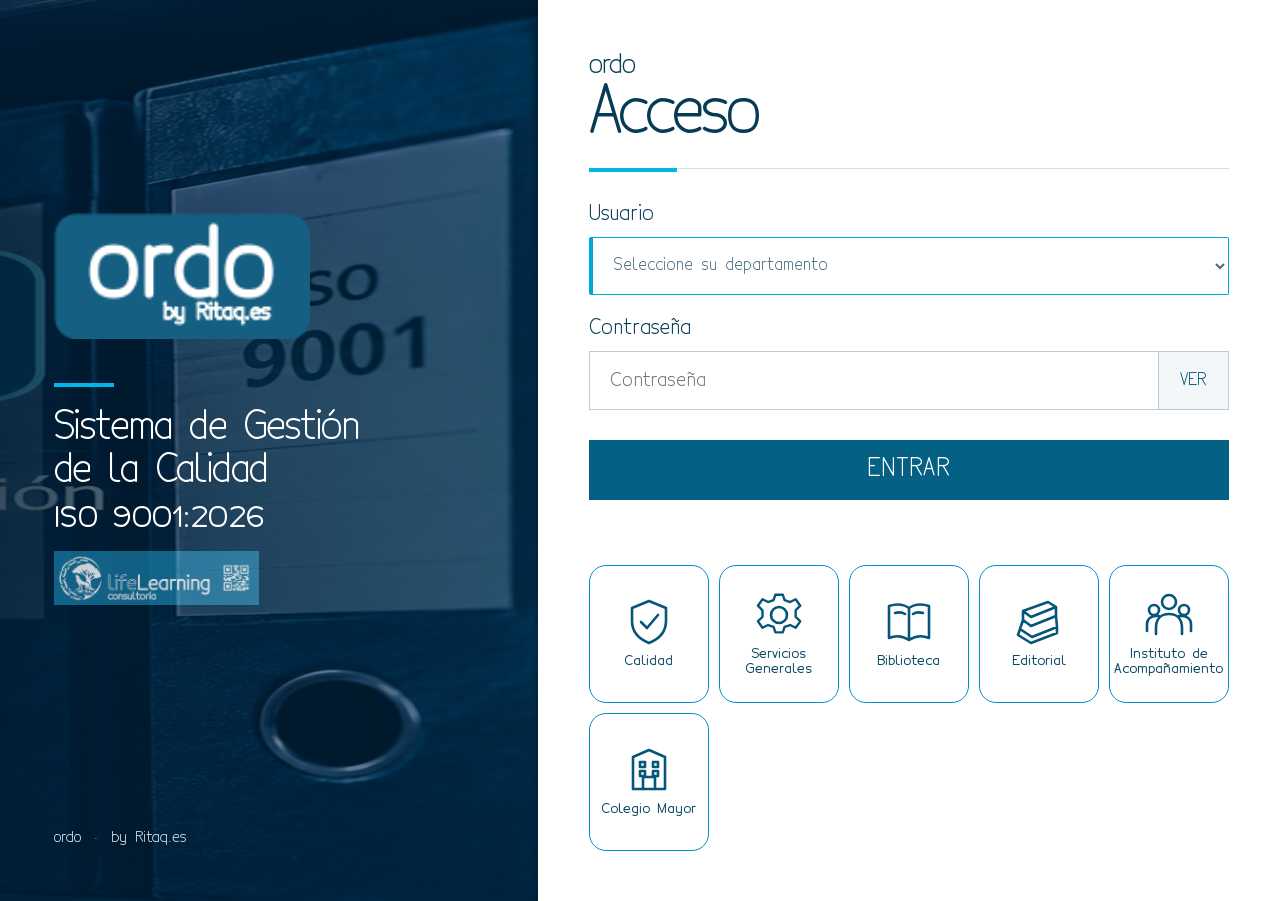
<file: index.html>
<!doctype html>
<html lang="es">
<head>
  <meta charset="utf-8">
  <meta name="viewport" content="width=device-width,initial-scale=1">
  <meta name="color-scheme" content="light">
  <meta name="description" content="ordo · Sistema de Gestión de la Calidad">
  <meta name="robots" content="noindex,nofollow,noarchive">
  <title>ordo · Acceso</title>
  <link rel="stylesheet" href="css/acceso.css">
</head>
<body>
  <main class="acceso-layout">
    <aside class="presentacion" aria-label="Presentación de ordo">
      <div class="presentacion-content">
        <img class="ordo-banner" src="assets/ordo-banner.png" alt="ordo by Ritaq.es">
        <div class="subrayado" aria-hidden="true"></div>
        <h1>Sistema de Gestión<br>de la Calidad</h1>
        <p class="norma">ISO 9001:2026</p>
        <img class="lifelearning" src="assets/lifelearning.png" alt="LifeLearning consultoría">
      </div>
      <div class="presentacion-pie">ordo <span>·</span> by Ritaq.es</div>
    </aside>
    <section class="acceso" aria-labelledby="titulo-acceso">
      <div class="formulario-wrap">
        <p class="supratitulo">ordo</p>
        <h2 id="titulo-acceso">Acceso</h2>
        <div class="regla" aria-hidden="true"></div>
        <form id="form-acceso" autocomplete="off" novalidate>
          <label for="departamento">Usuario</label>
          <select id="departamento" name="departamento" required>
            <option value="">Seleccione su departamento</option>
            <option value="calidad">Calidad</option>
            <option value="servicios">Servicios Generales</option>
            <option value="biblioteca">Biblioteca</option>
            <option value="editorial">Editorial</option>
            <option value="acompanamiento">Instituto de Acompañamiento</option>
            <option value="colegio_mayor">Colegio Mayor</option>
          </select>
          <label for="clave">Contraseña</label>
          <div class="clave-fila">
            <input id="clave" type="password" name="clave" placeholder="Contraseña" autocomplete="off" spellcheck="false" required>
            <button id="ver-clave" type="button" aria-controls="clave" aria-pressed="false">VER</button>
          </div>
          <button class="entrar" type="submit">ENTRAR</button>
          <p id="acceso-mensaje" class="mensaje" role="status" aria-live="polite"></p>
        </form>
        <nav class="departamentos" aria-label="Seleccionar acceso departamental">
          <button type="button" class="dpto" data-dpto="calidad" aria-pressed="false">
            <svg viewBox="0 0 48 48" aria-hidden="true"><path d="M24 3 41 10v13c0 11-7 18-17 22C14 41 7 34 7 23V10L24 3Z"/><path d="m16 24 6 6 11-13"/></svg>
            <span>Calidad</span>
          </button>
          <button type="button" class="dpto" data-dpto="servicios" aria-pressed="false">
            <svg viewBox="0 0 48 48" aria-hidden="true"><path d="M20 4h8l2 6 6 2 6-3 5 7-5 5v7l5 5-5 7-6-3-6 2-2 6h-8l-2-6-6-2-6 3-5-7 5-5v-7l-5-5 5-7 6 3 6-2 2-6Z" transform="translate(2 0) scale(.92)"/><circle cx="24" cy="24" r="8"/></svg>
            <span>Servicios<br>Generales</span>
          </button>
          <button type="button" class="dpto" data-dpto="biblioteca" aria-pressed="false">
            <svg viewBox="0 0 48 48" aria-hidden="true"><path d="M24 42V10C17 5 10 6 4 8v32c7-3 14-2 20 2Zm0 0V10c7-5 14-4 20-2v32c-7-3-14-2-20 2Z"/><path d="M10 15c4-1 7-1 10 1m8 0c3-2 6-2 10-1"/></svg>
            <span>Biblioteca</span>
          </button>
          <button type="button" class="dpto" data-dpto="editorial" aria-pressed="false">
            <svg viewBox="0 0 48 48" aria-hidden="true"><path d="m8 13 25-9 8 5-25 10-8-6Zm0 0v9l8 6 25-10V9M8 22l-3 9 12 8 25-10-1-11M5 31l-2 6 13 8 26-10v-6"/></svg>
            <span>Editorial</span>
          </button>
          <button type="button" class="dpto" data-dpto="acompanamiento" aria-pressed="false">
            <svg viewBox="0 0 48 48" aria-hidden="true"><circle cx="24" cy="11" r="7"/><circle cx="9" cy="19" r="5"/><circle cx="39" cy="19" r="5"/><path d="M11 43v-6c0-9 5-14 13-14s13 5 13 14v6M2 40v-7c0-5 4-8 9-8h3M46 40v-7c0-5-4-8-9-8h-3"/></svg>
            <span>Instituto de<br>Acompañamiento</span>
          </button>
          <button type="button" class="dpto" data-dpto="colegio_mayor" aria-pressed="false">
            <svg viewBox="0 0 48 48" aria-hidden="true"><path d="M8 43V11L24 4l16 7v32H8Z"/><path d="M18 43V31h12v12M15 16h5v5h-5zM28 16h5v5h-5zM15 25h5v5h-5zM28 25h5v5h-5z"/></svg>
            <span>Colegio Mayor</span>
          </button>
        </nav>
      </div>
    </section>
  </main>
  <script src="js/ordo_api.js?v=20261104-pasarela1" defer></script>
  <script src="js/acceso.js?v=20261104-pasarela1" defer></script>
</body>
</html>
</file>
<file: css/acceso.css>
/* Familia Técnico original de RITAQ©. Archivos servidos desde el propio proyecto ordo. */
@font-face{font-family:'Tecnico';src:url('../assets/tecnico_regular.ttf') format('truetype');font-style:normal;font-weight:400;font-display:swap}
@font-face{font-family:'Tecnico';src:url('../assets/tecnico_bold.ttf') format('truetype');font-style:normal;font-weight:700 900;font-display:swap}
@font-face{font-family:'Tecnico';src:url('../assets/tecnico_regularitalic.ttf') format('truetype');font-style:italic;font-weight:400;font-display:swap}
@font-face{font-family:'Tecnico';src:url('../assets/tecnico_bolditalic.ttf') format('truetype');font-style:italic;font-weight:700 900;font-display:swap}
:root{font-family:'Tecnico',sans-serif;color:#063b55;background:#fff;font-synthesis:none}
*{box-sizing:border-box}
body{margin:0;min-height:100vh}
button,input,select{font:inherit}
button{cursor:pointer}
.acceso-layout{min-height:100vh;display:grid;grid-template-columns:minmax(360px,42%) minmax(0,58%)}
.presentacion{background-image:linear-gradient(90deg,rgba(0,27,50,.78),rgba(0,43,67,.42)),url('../assets/archivadores.jpg');background-position:center;background-size:cover;color:white;display:flex;flex-direction:column;justify-content:space-between;padding:clamp(26px,4.2vw,70px);min-height:680px}
.presentacion-content{display:flex;flex-direction:column;align-items:flex-start;justify-content:center;flex:1;padding-bottom:65px}
.ordo-banner{display:block;width:clamp(175px,20vw,310px);height:auto;object-fit:contain;object-position:left center;margin:0 0 44px}
.subrayado{width:60px;height:4px;background:#00b8e7;margin-bottom:20px}
h1{font-size:clamp(30px,3vw,49px);font-weight:400;line-height:1.13;letter-spacing:-.04em;margin:0 0 10px}
.norma{font-family:'Tecnico',sans-serif;font-size:clamp(20px,2.15vw,32px);font-weight:700;letter-spacing:.02em;margin:0 0 15px}
.lifelearning{width:clamp(145px,16vw,235px);height:auto;opacity:.8;mix-blend-mode:screen;align-self:flex-start}
.presentacion-pie{font-size:15px;color:#e0eaf0}
.presentacion-pie span{padding:0 5px;color:#87c9dd}
.acceso{display:flex;align-items:center;justify-content:center;padding:50px clamp(25px,4vw,90px);background:white}
.formulario-wrap{width:min(100%,760px)}
.supratitulo{font-size:clamp(21px,2vw,30px);margin:0;color:#06405b;letter-spacing:-.045em}
h2{font-size:clamp(48px,5vw,77px);font-weight:400;letter-spacing:-.06em;line-height:1;margin:2px 0 20px}
.regla{height:1px;background:#cee0e9;position:relative;margin-bottom:34px}
.regla:before{content:"";position:absolute;left:0;top:0;width:88px;height:4px;background:#00b8e7}
#form-acceso{display:flex;flex-direction:column;align-items:stretch}
#form-acceso>label{font-size:20px;font-weight:500;margin-bottom:9px}
select{height:58px;border:1px solid #00a7d6;border-left:4px solid #00a7d6;color:#486c7e;background:#fff;padding:0 16px;margin:0 0 22px;border-radius:2px;appearance:auto}
.clave-fila{display:flex;height:59px;margin-bottom:30px}
.clave-fila input{width:100%;min-width:0;border:1px solid #b9cbd7;padding:0 20px;background:#fff;font-size:19px}
.clave-fila button{padding:0 21px;color:#075471;border:1px solid #b9cbd7;border-left:0;background:#f4f7f9}
.entrar{height:60px;border:0;background:#056184;color:white;font-size:23px;font-weight:400;letter-spacing:.02em}
.entrar:hover{background:#084f6a}
.mensaje{min-height:22px;font-size:14px;color:#586f7c;text-align:center;margin:8px 0 35px}
.departamentos{display:grid;grid-template-columns:repeat(5,minmax(0,1fr));gap:10px}
.dpto{background:#fff;color:#084761;border:1.5px solid #008fc8;border-radius:17px;padding:12px 5px;min-height:138px;display:flex;flex-direction:column;justify-content:center;align-items:center;gap:9px;transition:background .15s,box-shadow .15s}
.dpto svg{width:48px;height:48px;fill:none;stroke:#06567a;stroke-width:2.6;stroke-linecap:round;stroke-linejoin:round;flex-shrink:0}
.dpto span{font-size:clamp(11px,1.03vw,16px);font-weight:600;line-height:1.1;text-align:center}
.dpto:hover,.dpto[aria-pressed="true"]{background:#e8f5fb;box-shadow:inset 0 0 0 1px #007fb0}
button:focus-visible,select:focus-visible,input:focus-visible{outline:3px solid #00b9e8;outline-offset:3px}
@media(max-width:1100px){.departamentos{gap:6px}.dpto{min-height:115px;padding:10px 4px}.dpto svg{width:38px;height:38px}.dpto span{font-size:12px}}
@media(max-width:800px){.acceso-layout{grid-template-columns:1fr}.presentacion{min-height:280px;padding:25px;gap:18px}.presentacion-content{padding:0;display:grid;grid-template-columns:auto 1fr;gap:9px 20px;align-items:start}.ordo-banner{width:150px;grid-row:1/4;margin:0}.subrayado{display:none}h1{font-size:26px}.norma{font-size:21px}.lifelearning{width:150px}.presentacion-pie{display:none}.acceso{padding:35px 22px 50px}.formulario-wrap{max-width:690px}.departamentos{grid-template-columns:repeat(5,minmax(0,1fr))}}
@media(max-width:560px){.presentacion-content{display:flex;align-items:flex-start}.ordo-banner{width:145px;margin-bottom:10px}.lifelearning{width:160px}.acceso{padding:30px 14px}.departamentos{grid-template-columns:repeat(3,minmax(0,1fr))}.dpto{min-height:105px}.dpto span{font-size:12px}h2{font-size:52px}}
</file>
<file: css/sistema.css>
@font-face{font-family:Tecnico;src:url("../assets/tecnico_regular.ttf") format("truetype");font-weight:400;font-style:normal;font-display:swap}
@font-face{font-family:Tecnico;src:url("../assets/tecnico_bold.ttf") format("truetype");font-weight:700;font-style:normal;font-display:swap}
:root{--azul:#176487;--azul-oscuro:#103d57;--cian:#12b8e6;--tinta:#173f55;--linea:#d9e5ea}
*{box-sizing:border-box}
html,body{min-height:100%;margin:0}
body{font:400 17px/1.4 Tecnico,Arial,sans-serif;color:var(--tinta);background:#f7f9fa}
button,a{font:inherit}
.app{min-height:100vh;display:flex;flex-direction:column}
.cabecera{height:116px;min-height:116px;display:grid;grid-template-columns:minmax(340px,405px) minmax(200px,1fr) auto;gap:28px;align-items:center;background:var(--azul);color:#fff;padding:14px 27px;border-bottom:3px solid #115273}
.marca{display:flex;align-items:center}
.marca img{display:block;max-width:100%;width:387px;height:auto;object-fit:contain}
.identificacion{min-width:0;padding-left:22px;border-left:1px solid rgba(255,255,255,.42)}
.nombre-entorno{font-size:27px;font-weight:700;letter-spacing:.1px}
.subtitulo{font-size:15px;color:rgba(255,255,255,.84)}
.volver{display:inline-flex;align-items:center;justify-content:center;gap:10px;text-decoration:none;color:#fff;padding:11px 16px;border:1px solid rgba(255,255,255,.4);background:rgba(255,255,255,.25);border-radius:5px;font-weight:700;font-size:14px;white-space:nowrap;transition:background .15s}
.volver:hover,.volver:focus-visible{background:rgba(255,255,255,.37)}
.volver svg{width:20px;height:20px;fill:none;stroke:currentColor;stroke-linecap:round;stroke-linejoin:round;stroke-width:1.8}
.cuerpo{display:grid;grid-template-columns:305px minmax(0,1fr);flex:1;min-height:0}
.lateral{background:#fff;border-right:1px solid var(--linea);padding:26px 17px 30px}
.titulo-lateral{font-size:13px;font-weight:700;letter-spacing:.7px;color:#69899b;margin:0 10px 17px}
#menu{display:flex;flex-direction:column;gap:8px}
.apartado{display:flex;align-items:center;gap:11px;min-height:61px;width:100%;padding:10px 13px;border:1px solid #d0e0e8;border-radius:6px;background:#fff;color:#1e5879;text-align:left;cursor:pointer;transition:background .15s,border-color .15s}
.apartado:hover:not(:disabled){background:#edf7fb;border-color:#8bc5dc}
.apartado:focus-visible,.volver:focus-visible{outline:3px solid #00c3fa;outline-offset:2px}
.apartado.activo{background:#e6f3f8;border-color:#2b8db3;box-shadow:inset 3px 0 0 #148bb6}
.apartado svg{width:23px;height:23px;flex:none}
.apartado .numero{width:22px;flex:none;font-size:16px;font-weight:700;color:var(--azul-oscuro)}
.apartado .texto{font-size:16px;line-height:1.22;flex:1}
.apartado:disabled{cursor:not-allowed;opacity:.38;background:#f5f8f9}
.apartado .candado{width:14px;height:14px;opacity:.55}
.trabajo{background:#f8fafb;min-width:0;min-height:calc(100vh - 116px)}
@media(max-width:1070px){
 .cabecera{grid-template-columns:minmax(240px,340px) 1fr auto;gap:18px}
 .marca img{width:325px}
 .cuerpo{grid-template-columns:260px minmax(0,1fr)}
}
@media(max-width:760px){
 .cabecera{height:auto;min-height:96px;grid-template-columns:1fr auto;gap:10px;padding:14px 16px}
 .marca img{width:270px}
 .identificacion{grid-column:1/-1;grid-row:2;padding-left:0;border-left:none}
 .nombre-entorno{font-size:23px}
 .volver{grid-column:2;grid-row:1;padding:9px}
 .volver span{display:none}
 .cuerpo{grid-template-columns:1fr}
 .lateral{padding:15px;border-right:0;border-bottom:1px solid var(--linea)}
 #menu{display:grid;grid-template-columns:repeat(2,minmax(0,1fr));gap:7px}
 .apartado{min-height:53px;padding:9px}
 .apartado .texto{font-size:14px}
 .trabajo{min-height:44vh}
}
@media(max-width:420px){
 .marca img{width:220px}
 #menu{grid-template-columns:1fr}
}

/* Acreditación institucional, común a todos los departamentos */
.aviso-certificacion{margin:10px 0 0;padding:0;width:100%;}
.aviso-certificacion img{display:block;width:100%;height:auto;object-fit:contain;}

/* Gestión departamental de usuarios: solo área de trabajo central */
.gu-area{padding:28px 32px 60px;background:#f8fafb}
.gu-cabecera{display:flex;align-items:center;justify-content:space-between;flex-wrap:wrap;gap:16px;margin-bottom:20px}
.gu-cabecera h1{font-size:28px;font-weight:700;margin:0;color:#153f58}
.gu-kicker{font-size:12px;color:#6b8996;letter-spacing:.4px;margin-bottom:4px}
.gu-btn{padding:10px 14px;border:1px solid #9db8c7;background:white;color:#175575;border-radius:4px;font-size:14px;cursor:pointer}
.gu-btn:hover{background:#ebf5f9}
.gu-btn.principal{background:#176487;color:white;border-color:#176487}
.gu-btn.peligro{border-color:#c58d8d;color:#9d3333}
.gu-mensaje{margin:9px 0 17px;color:#667f8d;font-size:14px}
.gu-mensaje.error{color:#aa2634;font-weight:700}
.gu-tabla{background:#fff;border:1px solid #d8e4e9;border-radius:6px;overflow:hidden}
.gu-fila{display:grid;grid-template-columns:52px minmax(140px,2fr) minmax(100px,1fr) auto;gap:16px;align-items:center;padding:15px;border-bottom:1px solid #e4edf1}
.gu-fila:last-child{border-bottom:0}
.gu-avatar{width:47px;height:47px;border-radius:7px;background:#176487;color:white;display:grid;place-items:center;font-size:16px;font-weight:700;overflow:hidden}
.gu-avatar img{width:100%;height:100%;object-fit:contain}
.gu-info{display:flex;flex-direction:column;gap:2px}
.gu-info strong{font-size:17px}.gu-info span{font-size:13px;color:#688190}
.gu-pills{font-size:13px;color:#476d7f}
.gu-comandos{display:flex;gap:7px;justify-content:flex-end;flex-wrap:wrap}
.gu-form{display:grid;grid-template-columns:repeat(2,minmax(0,1fr));gap:15px;background:white;border:1px solid #d8e4e9;border-radius:6px;padding:18px}
.gu-field{display:flex;flex-direction:column;gap:6px;color:#214d63;font-size:15px}
.gu-field input{width:100%;padding:11px 12px;border:1px solid #aec3ce;border-radius:3px;background:#fff;color:#143e52;font:inherit}
.gu-field input:disabled{background:#edf2f5}
.gu-seccion{background:white;border:1px solid #d8e4e9;padding:18px;margin-top:18px;border-radius:6px}
.gu-seccion h2{margin:0 0 8px;font-size:19px;color:#174b65}
.gu-permisos{display:grid;grid-template-columns:repeat(2,minmax(0,1fr));gap:9px}
.gu-check{display:flex;align-items:center;gap:9px;border:1px solid #e0e9ef;padding:11px 12px;border-radius:4px;font-size:15px}
.gu-check input{accent-color:#176487;width:16px;height:16px}
.gu-previa{min-height:54px;display:flex;align-items:center;margin-bottom:8px}
.gu-previa img{width:76px;height:76px;object-fit:contain}
.gu-seccion .gu-btn{margin-right:8px}
.gu-seccion .gu-field{margin-bottom:13px}
.gu-acciones{display:flex;gap:12px;margin-top:20px}
.gu-advertencia{padding:14px 17px;border:1px solid #d4dfe6;border-radius:5px;background:#fff;margin-top:20px;font-size:13px;color:#667b88}
.gu-advertencia p{margin:5px 0 0}
@media(max-width:1050px){.gu-fila{grid-template-columns:48px minmax(100px,1fr) auto}.gu-pills{display:none}}
@media(max-width:760px){.gu-area{padding:20px 15px}.gu-form,.gu-permisos{grid-template-columns:1fr}.gu-fila{grid-template-columns:42px minmax(0,1fr)}.gu-comandos{grid-column:2;justify-content:flex-start}}
</file>
<file: css/capitulo4.css>
/* ordo · capítulo 4 · conserva íntegra la plantilla original */
.c4{font-family:Tecnico,Arial,sans-serif;color:#173f55;padding:27px 32px 44px;max-width:1240px;margin:0 auto}
.c4 *{box-sizing:border-box}
.c4 h1,.c4 h2,.c4 h3,.c4 p{margin-top:0}
.c4 h1{font-size:29px;margin-bottom:5px;font-weight:700}.c4 h2{font-size:23px}
.c4-intro{color:#617f91;margin:0 0 24px}
.c4-top{display:flex;align-items:center;gap:14px;margin-bottom:16px}
.c4-icono{width:44px;height:44px;border:1px solid #93bbc9;border-radius:8px;display:grid;place-items:center;color:#176487;font-size:23px}
.c4-top h1{margin:0}
.c4-grid{display:grid;grid-template-columns:repeat(2,minmax(0,1fr));gap:18px}
.c4-gordito{display:flex;gap:14px;align-items:center;min-height:132px;text-align:left;padding:20px;border:1.5px solid #7baec3;border-radius:8px;background:#fff;color:#145471;cursor:pointer}
.c4-gordito:hover,.c4-gordito:focus-visible{background:#eaf5f9;outline-color:#19a5d1}
.c4-gordito .ico{flex:none;width:44px;height:44px;display:grid;place-items:center;border:1px solid #8abbd1;border-radius:50%;font-size:19px;font-weight:700}
.c4-gordito strong{font-size:20px;display:block}.c4-gordito small{font-size:14px;color:#628394;display:block;margin-top:5px}
.c4-row{display:flex;gap:10px;flex-wrap:wrap;align-items:center;margin-bottom:20px}
.c4-btn{display:inline-flex;align-items:center;justify-content:center;padding:9px 14px;min-height:39px;border:1px solid #176487;border-radius:5px;background:#fff;color:#135678;font:inherit;font-weight:700;font-size:15px;cursor:pointer}
.c4-btn:hover{background:#e9f4f8}.c4-btn.primary{background:#176487;color:white}
.c4-btn.warn{color:#a22b24;border-color:#b7746f}.c4-btn:disabled{opacity:.5;cursor:not-allowed}
.c4-box{background:#fff;border:1px solid #d5e5ea;border-radius:7px;padding:18px 20px;margin-bottom:16px}
.c4-form{display:grid;grid-template-columns:repeat(2,minmax(0,1fr));gap:17px}
.c4-field{display:flex;flex-direction:column;gap:6px;font-size:15px;font-weight:700;min-width:0}
.c4-field.wide{grid-column:1/-1}.c4 input,.c4 select,.c4 textarea{width:100%;max-width:100%;background:#fff;border:1px solid #9cbac7;border-radius:4px;padding:10px 11px;color:#183d51;font:inherit;font-weight:400}
.c4 textarea{min-height:125px;resize:vertical;line-height:1.5}.c4 textarea.large{min-height:235px}
.c4-table{border-collapse:collapse;width:100%;background:#fff}.c4-table th,.c4-table td{border-bottom:1px solid #e0e9ed;padding:11px 9px;text-align:left;vertical-align:top}.c4-table th{font-size:14px;color:#526f7f}.c4-table td{font-size:15px}
.c4-tag{display:inline-block;border:1px solid #b1c8d2;border-radius:20px;padding:2px 8px;font-size:13px;color:#536b78}.c4-tag.old{border-color:#c89494;color:#9f5353}
.c4-help{font-size:14px;color:#6a8392;line-height:1.45}.c4-checks{display:grid;grid-template-columns:repeat(2,minmax(0,1fr));gap:10px}.c4-check{display:flex;gap:8px;align-items:center;padding:8px 10px;border:1px solid #e0e9ed;border-radius:5px;cursor:pointer}.c4-check input{width:auto}
.c4-paper{margin:15px 0;background:white;border:1px solid #bfd3dd;padding:28px;line-height:1.65;color:#20282e}.c4-paper-head{display:flex;justify-content:space-between;gap:16px;align-items:center;border-bottom:1px solid #9daeb6;padding-bottom:10px}.c4-paper-head img{width:auto;max-width:180px;max-height:65px;object-fit:contain;background:#176487;padding:7px}.c4-paper h2{margin:22px 0 12px;color:#152e3b}.c4-paper p{white-space:pre-wrap}.c4-paper .c4-datos{font-size:14px;color:#647b87;margin:10px 0}.c4-paper .c4-texto{white-space:pre-wrap;overflow-wrap:anywhere}.c4-paper figure{margin:18px 0}.c4-paper figure img{display:block;max-width:100%;max-height:550px;object-fit:contain}.c4-paper figcaption{font-size:13px;color:#637987}
.c4-history{display:grid;gap:9px}.c4-rev{padding:12px;border:1px solid #dce6ec;border-radius:5px;background:#fff}.c4-rev strong{margin-right:12px}.c4-note{padding:10px 14px;background:#f2f7f9;color:#5c7684;border-left:3px solid #87afc2;font-size:14px}
@media(max-width:850px){.c4{padding:18px 15px}.c4-grid,.c4-form,.c4-checks{grid-template-columns:1fr}.c4-box{padding:14px}.c4-table{display:block;overflow-x:auto}}
</file>
<file: css/ordo_editor.css>
/* Extensión visual del editor común. No sustituye estilos existentes. */
.ode{max-width:1280px}.ode-heading{display:flex;align-items:center;justify-content:space-between;gap:14px;margin-bottom:20px}.ode-heading h1{margin:0}.ode-current{border:1px solid #a5c0cc;border-radius:7px;padding:16px 20px;margin-bottom:16px;background:#fff;display:flex;justify-content:space-between;gap:15px}.ode-current span{color:#667f8e}.ode-tabs{display:grid;grid-template-columns:repeat(5,minmax(0,1fr));gap:8px}.ode .ode-button{border:1px solid #9ab8c6;background:white;border-radius:5px;padding:10px 12px;cursor:pointer;color:#155875;font-family:inherit;font-size:14px;font-weight:bold}.ode .ode-button:hover{background:#ebf4f9}.ode .ode-button.active,.ode .ode-button.ode-primary{background:#176487;color:white}.ode .ode-button.ode-danger{color:#a3322b;border-color:#c69e9b}.ode-actions{display:flex;gap:10px;flex-wrap:wrap;margin:16px 0}.ode-content{background:#fff;border:1px solid #d2e3eb;padding:20px;border-radius:6px}.ode-fields{display:grid;grid-template-columns:repeat(2,minmax(0,1fr));gap:15px}.ode-field{display:grid;gap:6px;min-width:0;font-weight:bold}.ode-field input,.ode-field textarea{width:100%;box-sizing:border-box;padding:10px;border:1px solid #95b3c3;border-radius:4px;font:inherit;font-weight:normal}.ode-field textarea{min-height:140px;resize:vertical}.ode-option{display:flex;align-items:center;gap:10px;border:1px solid #dce9ef;border-radius:5px;padding:12px}.ode-option input{width:18px;height:18px}.ode-deps{display:grid;grid-template-columns:repeat(2,1fr);gap:8px;margin-top:12px}.ode-block{border:1px solid #bad4de;border-radius:6px;margin:15px 0;padding:15px;display:grid;gap:12px}.ode-block-head{display:flex;align-items:center;gap:9px;flex-wrap:wrap}.ode-block-head strong{margin-right:auto}.ode-tabletools{display:grid;gap:8px}.ode-row{display:flex;gap:7px;align-items:end}.ode-row .ode-field{flex:1}.ode-preview-img{max-width:100%;max-height:400px;object-fit:contain}.ode-paper{padding:25px;border:1px solid #bfd2da;background:#fff}.ode-paper p{white-space:pre-wrap}.ode-paper table{border-collapse:collapse}.ode-paper th,.ode-paper td{border:1px solid #a4bcc5;padding:7px}.ode-item{border:1px solid #d8e5eb;background:white;border-radius:5px;padding:13px;display:flex;align-items:center;justify-content:space-between;gap:10px;margin:10px 0}.ode-item small{display:block;color:#667e8a;margin-top:5px}.ode-notice,.ode-message,.ode-hint{color:#617887;font-size:14px}.ode-legacy{border:1px solid #d3e2e8;padding:12px}.ode-legacy p{white-space:pre-wrap}.ode-message:not(:empty){padding:8px;border-left:3px solid #79a7ba}@media(max-width:850px){.ode-tabs{grid-template-columns:repeat(2,1fr)}.ode-fields,.ode-deps{grid-template-columns:1fr}.ode-current,.ode-heading{flex-wrap:wrap}.ode-content{padding:12px}}

/* ORDO · editor homogéneo de Calidad, inspirado en el gestor documental de Gyro */
.ode{max-width:none;width:100%}.ode-heading{margin-bottom:18px}.ode-current{padding:0;background:transparent;border:0;display:grid;grid-template-columns:minmax(0,3fr) minmax(175px,1fr);gap:12px}.ode-current>div{border:1px solid #5a7898;background:#fff;padding:20px 16px;display:flex;justify-content:space-between;gap:10px;align-items:center;border-radius:5px}.ode-current>div strong{font-weight:500;color:#345271}.ode-current .ode-print{color:#a42b2b;background:#eed8d8;border:1px solid #b43131;min-height:62px;font-size:15px}.ode-tabs{grid-template-columns:repeat(5,minmax(0,1fr));gap:10px}.ode-tabs .ode-tab{text-align:left;min-height:60px;font-size:14px;font-weight:500;line-height:1.3;border-color:#517398}.ode-tabs .ode-tab.active{background:#536f90;color:#fff}.ode-fields{grid-template-columns:repeat(2,minmax(0,1fr)}.ode-wide{grid-column:1/-1}.ode-fields .ode-field{font-weight:400}.ode-fields .ode-field input{font-weight:400}.ode .ode-button.ode-approve{border-color:#17824d;background:#d7eade;color:#16673c}.ode-content{min-height:300px}.ode .ode-button.ode-print{border-color:#b43131;color:#a42b2b;background:#eed8d8}.ode .ode-button.ode-primary{background:#d7e2f1;color:#205ca5;border-color:#205ca5}.ode-heading h1{color:#2b4d6a}.ode-item-actions{display:flex;gap:6px;flex-wrap:wrap}.ode-paper table{width:100%;table-layout:fixed;overflow-wrap:anywhere}.ode-paper th,.ode-paper td{white-space:pre-wrap;vertical-align:top}@media(max-width:760px){.ode-current{grid-template-columns:1fr}.ode-tabs{grid-template-columns:repeat(2,minmax(0,1fr))}.ode-fields{grid-template-columns:1fr}.ode-wide{grid-column:auto}}

.ode-drop{border:2px dashed #91afbf;border-radius:7px;background:#f5f9fb;padding:16px;display:grid;gap:8px;outline-offset:3px}.ode-drop:focus,.ode-drop.ode-drag{background:#e9f3f9;border-color:#176487}.ode-drop small{color:#526d7e}.ode-drop input{font:inherit;max-width:100%}.ode-tabletools .ode-drop{margin:8px 0}

/* Selector de tipo para todos los bloques documentales */
.ode-block-type{border:1px solid #9ab8c6;border-radius:5px;background:#fff;color:#155875;font:inherit;padding:10px;min-width:132px;cursor:pointer}.ode-block-type:focus-visible{outline:2px solid #176487;outline-offset:2px}

/* NORMA VISUAL ORDO: botones rellenos al 40 % de opacidad en el FONDO.
   Los textos y bordes permanecen opacos para mantener la legibilidad.
   Los botones no activos o secundarios conservan fondo blanco. */
.ode .ode-button.ode-tab.active,
.ode .ode-button.ode-primary:not(.ode-approve):not(.ode-print),
.ode .ode-button.active:not(.ode-approve):not(.ode-print) {
  background-color: rgba(23, 100, 135, 0.40);
  color: #173e55;
}
.ode .ode-button.ode-approve {
  background-color: rgba(23, 130, 77, 0.40);
  color: #134c30;
}
.ode .ode-button.ode-print {
  background-color: rgba(180, 49, 49, 0.40);
  color: #722020;
}
/* Botones sólidos de adición de bloques y acciones que utilicen la clase primaria. */
.ode .ode-button.ode-primary:hover,
.ode .ode-button.ode-tab.active:hover {
  background-color: rgba(23, 100, 135, 0.40);
  color: #173e55;
}

/* Zona interactiva de pegado y arrastre: no cambia los botones ni el tema de ordo. */
.ode .ode-paste-focus{font:inherit;font-weight:600;color:#173e55;background:rgba(23,100,135,.12);border:1px solid #799eb3;border-radius:4px;padding:10px 12px;cursor:pointer;justify-self:start;}
.ode .ode-paste-focus:hover,.ode .ode-paste-focus:focus-visible{background:rgba(23,100,135,.25);}
.ode .ode-drop:focus-visible{outline:2px solid #176487;outline-offset:2px;}

/* Captura sin botones de pegado: una única zona visual grande y enfocada. */
.ode .ode-drop{min-height:132px;display:flex;align-items:center;justify-content:center;text-align:center;cursor:text;position:relative;box-sizing:border-box;user-select:text;transition:background-color .12s,border-color .12s;overflow:hidden}
.ode .ode-drop::before{content:attr(data-placeholder);font-weight:650;font-size:15px;color:#214c65;pointer-events:none;white-space:normal}
.ode .ode-drop::after{content:'Selecciona esta zona y pega, o suelta aquí el archivo';position:absolute;top:calc(50% + 20px);left:6px;right:6px;color:#526d7e;font-size:12px;pointer-events:none}
.ode .ode-drop:focus,.ode .ode-drop.ode-drag{background:#e1f1f9;border:2px dashed #176487;outline:2px solid rgba(23,100,135,.3);outline-offset:2px}

/* Editor real de tablas Gyrocopter: zona editable de filas y tuberías, con vista previa. */
.ode .ode-table-import{display:grid;gap:8px;min-width:0}
.ode .ode-table-caption{font-weight:700;color:#214c65}
.ode .ode-table-pipe{display:block;width:100%;min-height:178px;box-sizing:border-box;resize:vertical;border:2px dashed #799eb3;border-radius:6px;background:#f8fbfd;color:#263e57;font:14px/1.5 inherit;padding:14px;white-space:pre;overflow:auto;tab-size:4}
.ode .ode-table-pipe:focus,.ode .ode-table-pipe.ode-drag{border-color:#176487;background:#e9f3f9;outline:2px solid rgba(23,100,135,.22);outline-offset:2px}
.ode .ode-table-preview{max-width:100%;overflow:auto;margin:4px 0 8px}
.ode .ode-visual-table{border-collapse:collapse;width:max-content;min-width:100%;background:#fff;color:#263e57}
.ode .ode-visual-table th,.ode .ode-visual-table td{border:1px solid #c8d2dc;text-align:left;vertical-align:top;padding:7px 10px;min-width:90px;white-space:pre-wrap}
.ode .ode-visual-table th{background:rgba(23,100,135,.14);color:#214c65}
/* Las imágenes usan un recuadro único, enfocable, sin controles extra de pegado. */
.ode .ode-drop.ode-image-drop{display:flex;flex-direction:column;min-height:145px;gap:10px;cursor:copy}
.ode .ode-drop.ode-image-drop::before,.ode .ode-drop.ode-image-drop::after{content:none;display:none}
.ode .ode-image-drop strong{font-size:15px;color:#214c65}
.ode .ode-image-drop small{font-size:13px;color:#526d7e}
</file>
<file: css/partes_interesadas.css>
/* Complemento acotado al editor 4.2 de ordo. Mantiene la estética original. */
.pi{font-family:Tecnico,sans-serif}
.pi .pi-list{border:1px solid #d5e5ea;border-radius:6px;background:white;margin:10px 0 20px;overflow:hidden}
.pi .pi-list-row{display:flex;align-items:center;justify-content:space-between;gap:15px;padding:13px 16px;border-bottom:1px solid #e1e9ed;background:#fff}
.pi .pi-list-row:last-child{border-bottom:0}
.pi .pi-list-meta{display:flex;flex-direction:column;gap:5px;min-width:0}
.pi .pi-list-meta small{font-size:13px;color:#607d8b}
.pi .pi-actions{display:flex;gap:7px;flex-wrap:wrap;flex-shrink:0}
.pi .pi-actions .c4-btn{font-size:13px;min-height:32px;padding:6px 9px}
.pi .pi-section-title{font-size:19px;margin:20px 0 10px}
.pi .pi-editor{display:grid;grid-template-columns:repeat(2,minmax(0,1fr));gap:12px}
.pi .pi-editor .pi-section-title{grid-column:1/-1;margin:0}
.pi .pi-field{display:flex;flex-direction:column;gap:5px;font-size:14px;font-weight:700;color:#21475c}
.pi .pi-field input,.pi .pi-field textarea,.pi .pi-field select{font:inherit;font-weight:400;color:#21475c;border:1px solid #a6c0cb;background:white;border-radius:4px;padding:9px;width:100%}
.pi .pi-field textarea{min-height:85px;resize:vertical}
.pi .pi-entry{border:1px solid #c9dfe7;background:#fff;border-radius:6px;padding:11px 14px;margin:8px 0}
.pi .pi-entry summary{font-weight:700;cursor:pointer;padding:4px 0}
.pi .pi-entry-grid{display:grid;grid-template-columns:repeat(2,minmax(0,1fr));gap:12px;margin:13px 0}
.pi .pi-modes{display:flex;flex-direction:column;gap:8px;margin:0 0 14px}
.pi .pi-choice{display:flex;align-items:center;gap:9px}
.pi .pi-choice input{width:auto}
.pi .pi-document{margin:12px 0 22px;background:#fff;border:1px solid #cfdee5;border-radius:5px;padding:20px;overflow-x:auto}
.pi .pi-document h2{margin:0 0 5px}
.pi .pi-meta{font-size:13px;color:#607c8b}
.pi .pi-description{white-space:pre-wrap}
.pi .pi-doc-table{border-collapse:collapse;width:100%;min-width:850px;table-layout:fixed;margin-top:16px}
.pi .pi-doc-table th,.pi .pi-doc-table td{border:1px solid #bdcfd8;padding:9px;vertical-align:top;white-space:pre-wrap;overflow-wrap:anywhere;font-size:13px}
.pi .pi-doc-table th{background:#edf4f7;color:#183d51}
.pi [hidden]{display:none!important}
@media(max-width:800px){.pi .pi-editor,.pi .pi-entry-grid{grid-template-columns:1fr}.pi .pi-list-row{flex-direction:column;align-items:flex-start}.pi .pi-actions{flex-wrap:wrap}}
</file>
